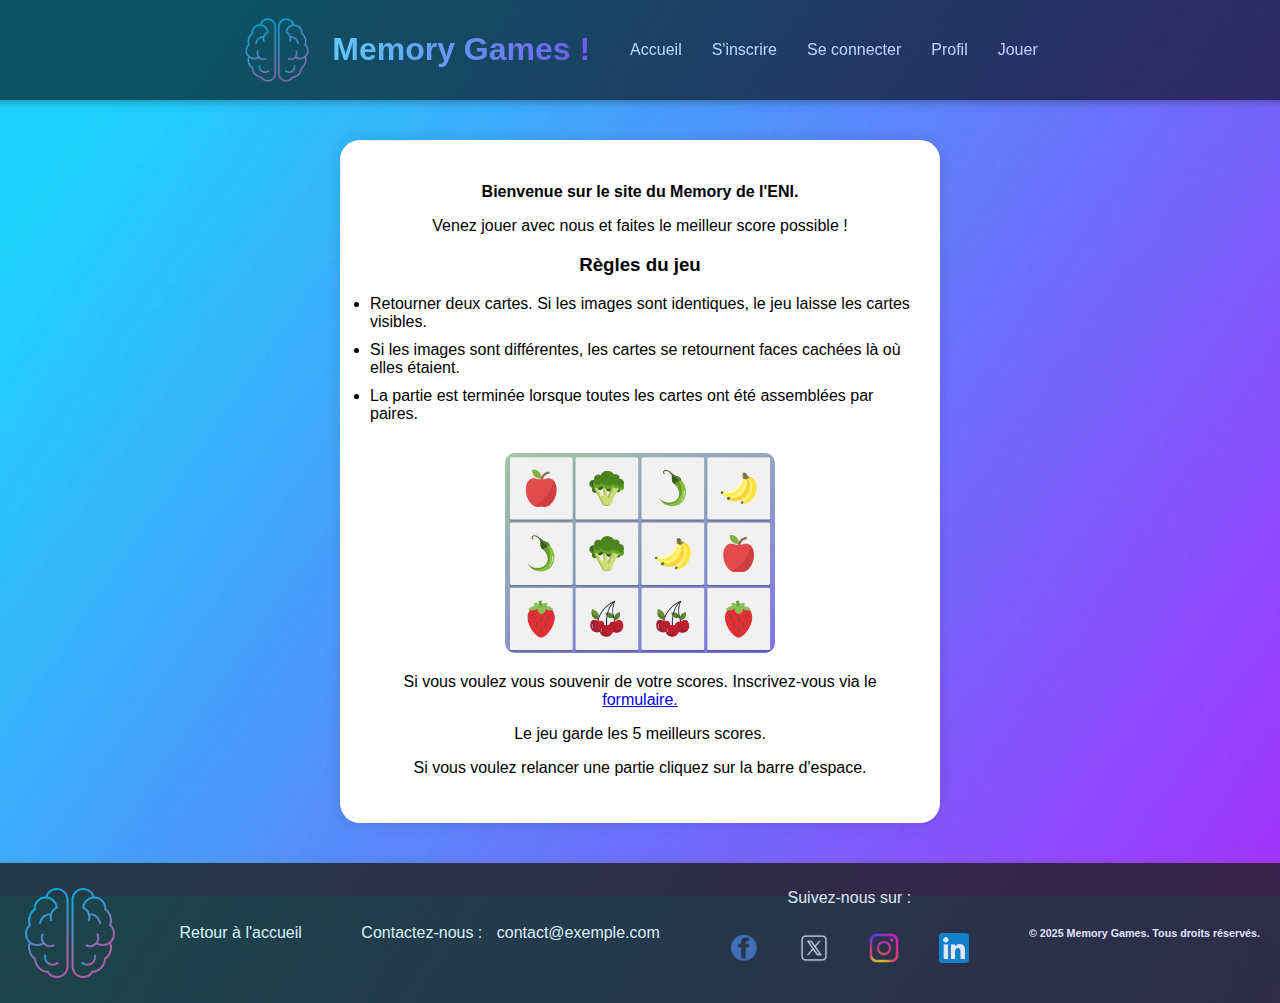
<file: index.html>
<!DOCTYPE html>
<html lang="fr">
  <head>
    <meta charset="UTF-8" />
    <meta name="viewport" content="width=device-width, initial-scale=1.0" />
    <link rel="stylesheet" href="style.css" />
    <script defer src="script.js"></script>
    <title>🎮 Memory Games - Accueil</title>
  </head>
  <body>
    <!-- HAUT DE PAGE -->
    <header class="site-header">
      <img
        src="ressources1/brain-logo.png"
        alt="logo brain"
        width="70px"
        height="70px"
      />
      <h1 class="titre">Memory Games !</h1>
      <nav class="menu">
        <ul class="menu-list">
          <li><a href="index.html" class="menu-link">Accueil</a></li>
          <li><a href="inscription.html" class="menu-link">S'inscrire</a></li>
          <li><a href="connexion.html" class="menu-link">Se connecter</a></li>
          <li><a href="profil.html" class="menu-link">Profil</a></li>
          <li><a href="jouer.html" class="menu-link">Jouer</a></li>
        </ul>
      </nav>
    </header>
    <!-- CENTRE DE PAGE -->
    <main class="main-content">
      <section class="bienvenue-section">
        <h2>Bienvenue sur le site du Memory de l'ENI.</h2>
        <p>Venez jouer avec nous et faites le meilleur score possible !</p>
        <h3>Règles du jeu</h3>
        <li>
          Retourner deux cartes. Si les images sont identiques, le jeu laisse
          les cartes visibles.
        </li>
        <li>
          Si les images sont différentes, les cartes se retournent faces cachées
          là où elles étaient.
        </li>
        <li>
          La partie est terminée lorsque toutes les cartes ont été assemblées
          par paires.
        </li>
        <img
          class="image-plateau"
          src="ressources1/memory-legume/memory_detail.png"
          alt="Exemple plateau Memory"
          width="270px"
          height="200px"
        />
        <p>
          Si vous voulez vous souvenir de votre scores. Inscrivez-vous via le
          <a href="inscription.html"> formulaire.</a>
        </p>
        <p>Le jeu garde les 5 meilleurs scores.</p>
        <p>Si vous voulez relancer une partie cliquez sur la barre d'espace.</p>
      </section>
    </main>
    <!-- BAS DE PAGE -->
    <footer>
      <div class="footer-container">
        <img
          src="ressources1/brain-logo.png"
          alt="logo brain"
          width="100px"
          height="100px"
        />
        <div class="home">
          <a href="index.html" class="link">Retour à l'accueil</a>
        </div>

        <div class="contact">
          <p>
            Contactez-nous :
            <a href="mailto:contact@exemple.com" class="link"
              >contact@exemple.com</a
            >
          </p>
        </div>

        <div class="social">
          <p>Suivez-nous sur :</p>
          <ul class="social-links">
            <li>
              <a href="" target="_blank" class="link"
                ><img
                  src="ressources1/facebook.png"
                  alt="Facebook"
                  width="30px"
                  height="30px"
              /></a>
            </li>
            <li>
              <a href="" target="_blank" class="link"
                ><img
                  src="ressources1/twitter.png"
                  alt="Twitter"
                  width="30px"
                  height="30px"
              /></a>
            </li>
            <li>
              <a href="" target="_blank" class="link"
                ><img
                  src="ressources1/instagram.png"
                  alt="Instagram"
                  width="30px"
                  height="30px"
              /></a>
            </li>
            <li>
              <a href="" target="_blank" class="link"
                ><img
                  src="ressources1/linkedIn.png"
                  alt="LinkedIn"
                  width="30px"
                  height="30px"
              /></a>
            </li>
          </ul>
        </div>

        <div class="copyright">
          <h6>&copy; 2025 Memory Games. Tous droits réservés.</h6>
        </div>
      </div>
    </footer>
  </body>
</html>
</file>
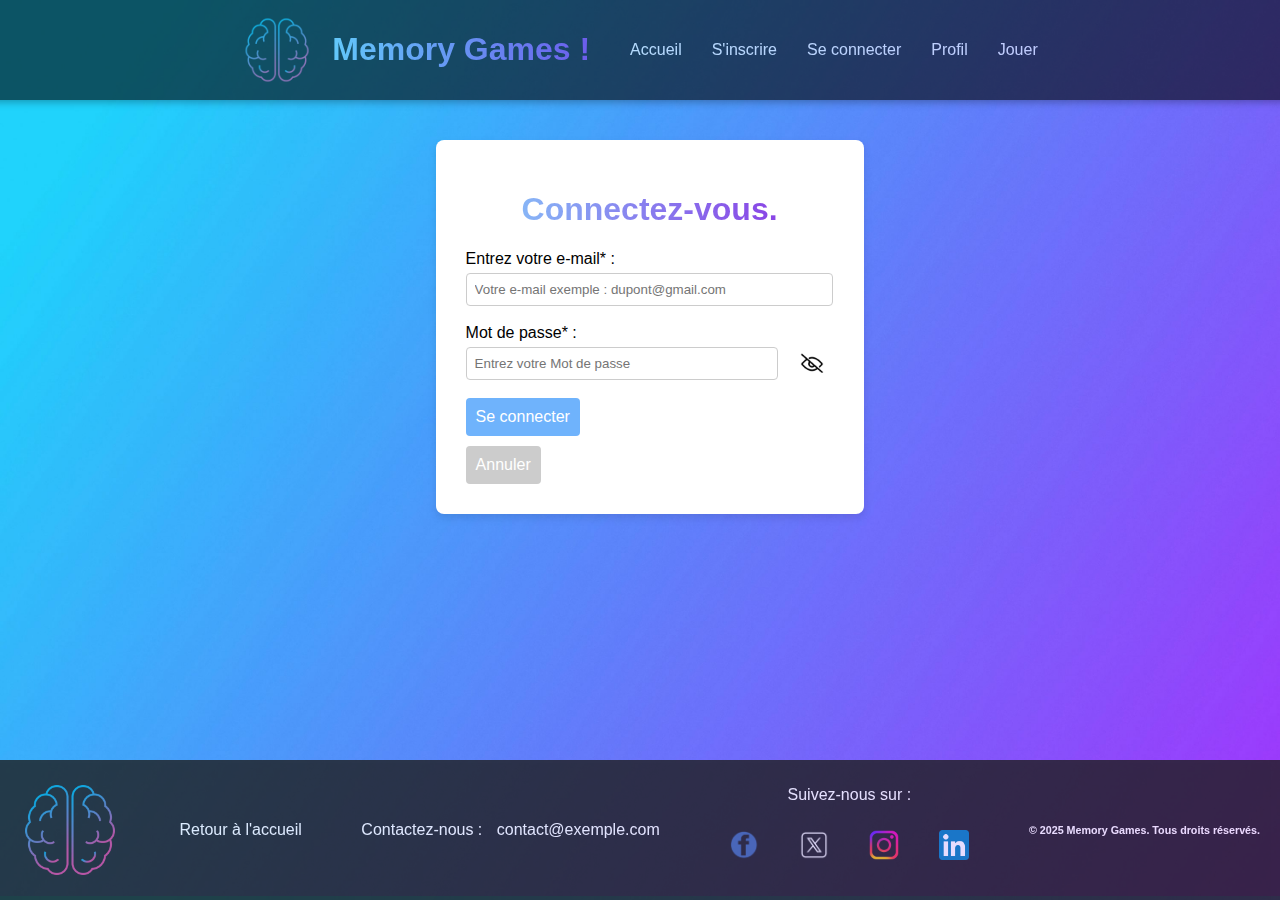
<file: connexion.html>
<!DOCTYPE html>
<html lang="fr">
  <head>
    <meta charset="UTF-8" />
    <meta name="viewport" content="width=device-width, initial-scale=1.0" />
    <link rel="stylesheet" href="style.css" />
    <script defer src="script.js"></script>
    <title>🎮 Memory Games - Connexion</title>
  </head>
  <body>
    <!-- HAUT DE PAGE -->
    <header class="site-header">
      <img
        src="ressources1/brain-logo.png"
        alt="logo brain"
        width="70px"
        height="70px"
      />
      <h1 class="titre">Memory Games !</h1>
      <nav class="menu">
        <ul class="menu-list">
          <li><a href="index.html" class="menu-link">Accueil</a></li>
          <li><a href="inscription.html" class="menu-link">S'inscrire</a></li>
          <li><a href="connexion.html" class="menu-link">Se connecter</a></li>
          <li><a href="profil.html" class="menu-link">Profil</a></li>
          <li><a href="jouer.html" class="menu-link">Jouer</a></li>
        </ul>
      </nav>
    </header>
    <main>
        <section>
          <div class="formulaire-connexion">
            <h1>Connectez-vous.</h1>
  
            <form action="" method="post">
              <div>
                <label for="nom">Entrez votre e-mail* :</label>
                <input
                  type="email"
                  id="email"
                  name="email"
                  placeholder="Votre e-mail exemple : dupont@gmail.com"
                  required
                />
              </div>
              <br>
              <div class="form-group">
                <label for="idMDP">Mot de passe* :</label>
              <div class="password-wrapper">
                <input
                  type="password"
                  name="mdp"
                  id="idMDP"
                  placeholder="Entrez votre Mot de passe"
                  required
                />
                <button type="button" id="btn-visibilite-password">
                  <img
                    src="ressources1/oeil-ferme.png"
                    alt="Icône oeil fermé"
                    id="oeil"
                    width="24"
                    height="24"
                  />
                </button>
              </div>
              <br>
              <div>
                <button class="btn-creation" type="submit">Se connecter</button>
              </div>
              <div>
                <button class="btn-reset" type="reset">Annuler</button>
              </div>
            </form>
          </div>
        </section>
      </main>
      <!-- BAS DE PAGE -->
    <footer>
      <div class="footer-container">
        <img
          src="ressources1/brain-logo.png"
          alt="logo brain"
          width="100px"
          height="100px"
        />
        <div class="home">
          <a href="index.html" class="link">Retour à l'accueil</a>
        </div>

        <div class="contact">
          <p>
            Contactez-nous :
            <a href="mailto:contact@exemple.com" class="link"
              >contact@exemple.com</a
            >
          </p>
        </div>

        <div class="social">
          <p>Suivez-nous sur :</p>
          <ul class="social-links">
            <li>
              <a href="" target="_blank" class="link"
                ><img
                  src="ressources1/facebook.png"
                  alt="Facebook"
                  width="30px"
                  height="30px"
              /></a>
            </li>
            <li>
              <a href="" target="_blank" class="link"
                ><img
                  src="ressources1/twitter.png"
                  alt="Twitter"
                  width="30px"
                  height="30px"
              /></a>
            </li>
            <li>
              <a href="" target="_blank" class="link"
                ><img
                  src="ressources1/instagram.png"
                  alt="Instagram"
                  width="30px"
                  height="30px"
              /></a>
            </li>
            <li>
              <a href="" target="_blank" class="link"
                ><img
                  src="ressources1/linkedIn.png"
                  alt="LinkedIn"
                  width="30px"
                  height="30px"
              /></a>
            </li>
          </ul>
        </div>

        <div class="copyright">
          <h6>&copy; 2025 Memory Games. Tous droits réservés.</h6>
        </div>
      </div>
    </footer>
    </body>
  </html>
</file>
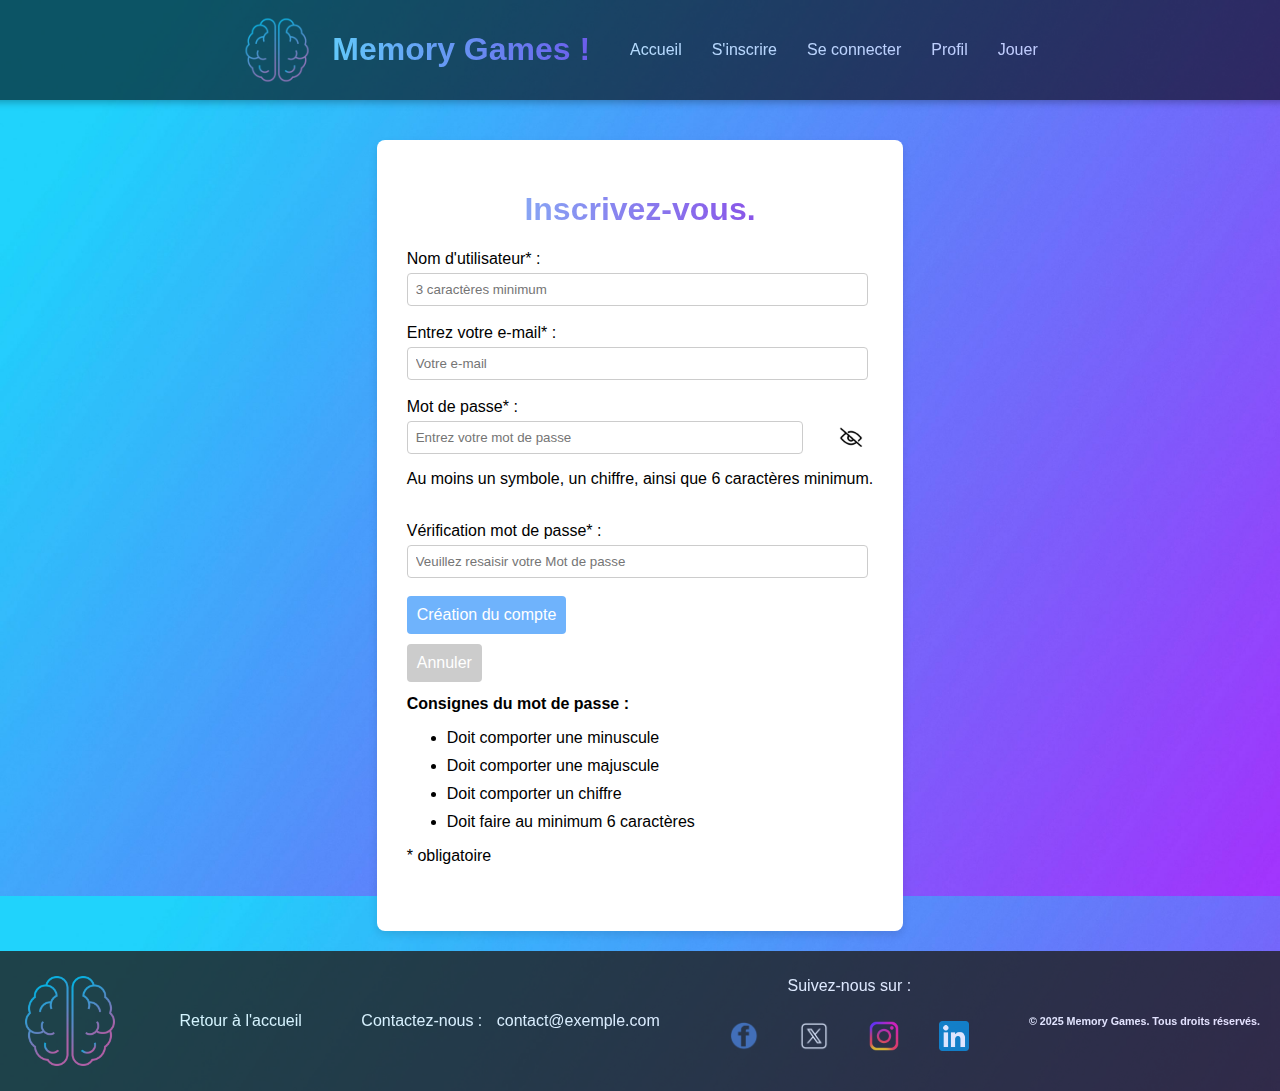
<file: inscription.html>
<!DOCTYPE html>
<html lang="fr">
  <head>
    <meta charset="UTF-8" />
    <meta name="viewport" content="width=device-width, initial-scale=1.0" />
    <link rel="stylesheet" href="style.css" />
    <title>🎮 Memory Games - Inscription</title>
  </head>
  <body>
    <!-- HAUT DE PAGE -->
    <header class="site-header">
      <img
        src="ressources1/brain-logo.png"
        alt="logo brain"
        width="70px"
        height="70px"
      />
      <h1 class="titre">Memory Games !</h1>
      <nav class="menu">
        <ul class="menu-list">
          <li><a href="index.html" class="menu-link">Accueil</a></li>
          <li><a href="inscription.html" class="menu-link">S'inscrire</a></li>
          <li><a href="connexion.html" class="menu-link">Se connecter</a></li>
          <li><a href="profil.html" class="menu-link">Profil</a></li>
          <li><a href="jouer.html" class="menu-link">Jouer</a></li>
        </ul>
      </nav>
    </header>
    <main>
      <section>
        <div class="formulaire-inscription">
          <h1>Inscrivez-vous.</h1>
    
          <form action="" method="post">
            <div>
              <label for="nom">Nom d'utilisateur* :</label>
              <input
                type="text"
                id="nom"
                name="nom"
                placeholder="3 caractères minimum"
                minlength="3"
                required
              />
            </div>
            <br />
            <div>
              <label for="email">Entrez votre e-mail* :</label>
              <input
                type="email"
                id="email"
                name="email"
                pattern="[a-z0-9._%+-]+@[a-z0-9.-]+\.[a-z]{2,}$"
                placeholder="Votre e-mail"
                required
              />
            </div>
            <br />
            <div class="form-group">
              <label for="idMDP">Mot de passe* :</label>
              <div class="password-wrapper">
                <input
                  type="password"
                  name="mdp"
                  id="idMDP"
                  placeholder="Entrez votre mot de passe"
                  required
                  pattern="^(?=.*[a-z])(?=.*[A-Z])(?=.*\d).{6,}$"
                  title="Le mot de passe doit contenir au moins 6 caractères, dont une lettre minuscule, une lettre majuscule et un chiffre."
                />
                <button type="button" id="btn-visibilite-password">
                  <img
                    src="ressources1/oeil-ferme.png"
                    alt="Icône oeil fermé"
                    id="oeil"
                    width="24"
                    height="24"
                  />
                </button>
              </div>
            </div>
    
            <p>
              Au moins un symbole, un chiffre, ainsi que 6 caractères minimum.
            </p>
            <br />
            <div class="form-group">
              <label for="idVMDP">Vérification mot de passe* :</label>
              <input
                type="password"
                name="vmdp"
                id="idVMDP"
                placeholder="Veuillez resaisir votre Mot de passe"
                required
              />
            </div>
            <br />
            <div>
              <button class="btn-creation" type="submit" id="creation-compte" disabled>Création du compte</button>
            </div>
            <div>
              <button class="btn-reset" type="reset">Annuler</button>
            </div>
          </form>
          <section class="infos">
            <h2>Consignes du mot de passe :</h2>
            <ul>
                <li id="minuscule">Doit comporter une minuscule</li>
                <li id="majuscule">Doit comporter une majuscule</li>
                <li id="chiffre">Doit comporter un chiffre</li>
                <li id="nbCaracteres">Doit faire au minimum 6 caractères</li>
            </ul>
        </section>
        <p>* obligatoire</p>
        </div>
      </section>
    </main>
    <!-- BAS DE PAGE -->
    <footer>
      <div class="footer-container">
        <img
          src="ressources1/brain-logo.png"
          alt="logo brain"
          width="100px"
          height="100px"
        />
        <div class="home">
          <a href="index.html" class="link">Retour à l'accueil</a>
        </div>

        <div class="contact">
          <p>
            Contactez-nous :
            <a href="mailto:contact@exemple.com" class="link"
              >contact@exemple.com</a
            >
          </p>
        </div>

        <div class="social">
          <p>Suivez-nous sur :</p>
          <ul class="social-links">
            <li>
              <a href="" target="_blank" class="link"
                ><img
                  src="ressources1/facebook.png"
                  alt="Facebook"
                  width="30px"
                  height="30px"
              /></a>
            </li>
            <li>
              <a href="" target="_blank" class="link"
                ><img
                  src="ressources1/twitter.png"
                  alt="Twitter"
                  width="30px"
                  height="30px"
              /></a>
            </li>
            <li>
              <a href="" target="_blank" class="link"
                ><img
                  src="ressources1/instagram.png"
                  alt="Instagram"
                  width="30px"
                  height="30px"
              /></a>
            </li>
            <li>
              <a href="" target="_blank" class="link"
                ><img
                  src="ressources1/linkedIn.png"
                  alt="LinkedIn"
                  width="30px"
                  height="30px"
              /></a>
            </li>
          </ul>
        </div>

        <div class="copyright">
          <h6>&copy; 2025 Memory Games. Tous droits réservés.</h6>
        </div>
      </div>
    </footer>
    <script src="script.js"></script>
  </body>
</html>
</file>
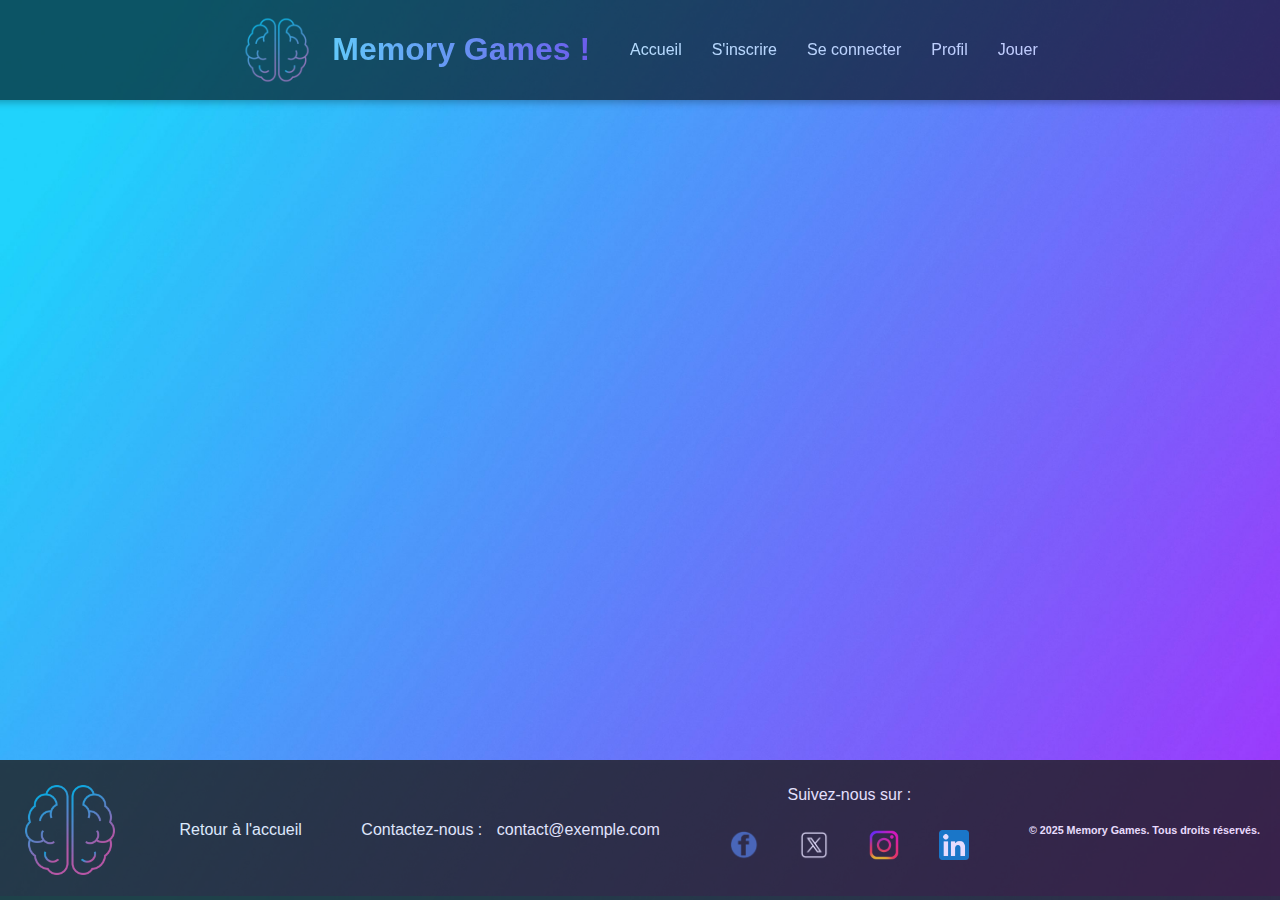
<file: jouer.html>
<!DOCTYPE html>
<html lang="fr">
  <head>
    <meta charset="UTF-8" />
    <meta name="viewport" content="width=device-width, initial-scale=1.0" />
    <link rel="stylesheet" href="style.css" />
    <script defer src="script.js"></script>
    <title>🎮 Memory Games - Jouer</title>
  </head>
  <body>
    <!-- HAUT DE PAGE -->
    <header class="site-header">
      <img
        src="ressources1/brain-logo.png"
        alt="logo brain"
        width="70px"
        height="70px"
      />
      <h1 class="titre">Memory Games !</h1>
      <nav class="menu">
        <ul class="menu-list">
          <li><a href="index.html" class="menu-link">Accueil</a></li>
          <li><a href="inscription.html" class="menu-link">S'inscrire</a></li>
          <li><a href="connexion.html" class="menu-link">Se connecter</a></li>
          <li><a href="profil.html" class="menu-link">Profil</a></li>
          <li><a href="jouer.html" class="menu-link">Jouer</a></li>
        </ul>
      </nav>
    </header>
    <main>

    </main>
    <!-- BAS DE PAGE -->
    <footer>
      <div class="footer-container">
        <img
          src="ressources1/brain-logo.png"
          alt="logo brain"
          width="100px"
          height="100px"
        />
        <div class="home">
          <a href="index.html" class="link">Retour à l'accueil</a>
        </div>

        <div class="contact">
          <p>
            Contactez-nous :
            <a href="mailto:contact@exemple.com" class="link"
              >contact@exemple.com</a
            >
          </p>
        </div>

        <div class="social">
          <p>Suivez-nous sur :</p>
          <ul class="social-links">
            <li>
              <a href="" target="_blank" class="link"
                ><img
                  src="ressources1/facebook.png"
                  alt="Facebook"
                  width="30px"
                  height="30px"
              /></a>
            </li>
            <li>
              <a href="" target="_blank" class="link"
                ><img
                  src="ressources1/twitter.png"
                  alt="Twitter"
                  width="30px"
                  height="30px"
              /></a>
            </li>
            <li>
              <a href="" target="_blank" class="link"
                ><img
                  src="ressources1/instagram.png"
                  alt="Instagram"
                  width="30px"
                  height="30px"
              /></a>
            </li>
            <li>
              <a href="" target="_blank" class="link"
                ><img
                  src="ressources1/linkedIn.png"
                  alt="LinkedIn"
                  width="30px"
                  height="30px"
              /></a>
            </li>
          </ul>
        </div>

        <div class="copyright">
          <h6>&copy; 2025 Memory Games. Tous droits réservés.</h6>
        </div>
      </div>
    </footer>
  </body>
</html>
</file>
<file: style.css>
/*--------------------------------------------------------------------------ANIMATIONS--------------------------------------------------------------------------*/

h1 {
    font-weight: bold;
    background: linear-gradient(90deg, #87CEFA, #8A2BE2, #87CEFA);
    background-size: 200% auto;
    color: transparent;
    background-clip: text;
    -webkit-background-clip: text;
    animation: gradientMove 5s linear infinite;
  }

  @keyframes gradientMove {
    0% {
      background-position: 0% center;
    }
    100% {
      background-position: 200% center;
    }
  }

/*--------------------------------------------------------------------------HAUT DE PAGE--------------------------------------------------------------------------*/

header {
    opacity: 0.6;
    color: white;
    width: 100%; /* Prend toute la largeur de la page */
    background-color: #000000;
    padding: 10px 20px; /* Espacement interne (padding) autour du contenu */
    display: flex; /* Utilisation de Flexbox pour aligner les éléments */
    align-items: center; /* Centrage vertical des éléments */
    justify-content: center; /* Centrage horizontal des éléments */
    box-shadow: 0 2px 8px rgba(0, 0, 0, 0.5);
    position: sticky; /* Le header reste visible en haut lors du scroll */
    top: 0; /* Position sticky en haut de la page */
    z-index: 100; /* Le header reste au-dessus des autres éléments */
}

/* Style du menu (barre de navigation) */
.menu {
    display: flex; /* Flexbox pour un alignement horizontal */
    justify-content: center; /* Centrage horizontal des éléments du menu */
    align-items: center; /* Centrage vertical des éléments du menu */
}

.menu-list {
    display: flex; /* Les éléments de la liste sont alignés horizontalement */
    list-style: none; /* Suppression des puces de la liste */
    gap: 30px; /* Espace entre les éléments de la liste */
}

/* Style des liens du menu */
.menu-link {
    color: white;
    text-decoration: none; /* Suppression du soulignement des liens */
    transition: all 0.3s ease; /* Transition de la couleur lors du survol */
}

.titre {
    margin-left: 20px; /* Espacement à gauche */
    transition: color 0.3s ease; /* Transition de couleur lors du survol */
}

/* Effet de survol des liens de menu */
.menu-link:hover {
    color: white; /* Change la couleur en bleu-violet lors du survol */
    background-color: rgb(191, 124, 253);
    padding: 10px 20px 10px 20px;
    border-radius: 5px;
    transition-duration: 0.4s;
}

/*--------------------------------------------------------------------------CENTRE DE PAGE D'ACCUEIL--------------------------------------------------------------------------*/

/* Section principale (le corps de la page) */
main {
    flex-grow: 1; /* Permet au main de prendre l'espace restant disponible */
}

/* Style global du body (page entière) */
body {
    background-image: url(ressources1/image-fond.jpg);
    background-size: 100%;
    margin: 0; /* Suppression des marges par défaut */
    padding: 0; /* Suppression des espacements par défaut */
    font-family: system-ui, -apple-system, BlinkMacSystemFont, 'Segoe UI', Roboto, Oxygen, Ubuntu, Cantarell, 'Open Sans', 'Helvetica Neue', sans-serif; /* Police de caractères */
    background-color: #f5f5f5; /* Couleur de fond claire */
    display: flex; /* Flexbox pour un alignement facile */
    flex-direction: column; /* Alignement des éléments en colonne */
    align-items: center; /* Centrage des éléments horizontalement */
    min-height: 100vh; /* La hauteur minimale est 100% de la hauteur de la fenêtre */
}

h2{
    font-size: 1em;
}

/* Contenu principal de la page */
.main-content {
    background-color: #ffffff; /* Fond blanc */
    padding: 30px; /* Espacement interne */
    border-radius: 20px; /* Coins arrondis */
    box-shadow: 0 0 15px rgba(0, 0, 0, 0.1); /* Ombre légère autour du bloc */
    width: 90%; /* Prend 90% de la largeur de l'écran */
    max-width: 600px; /* Largeur maximale de 600px */
    margin: 40px 0; /* Espacement au-dessus et en dessous du bloc */
    box-sizing: border-box; /* Inclut le padding dans la largeur totale */
}

/* Section de bienvenue ou d'introduction */
.bienvenue-section {
    text-align: center; /* Centrage du texte */
}

/* Style de l'image (par exemple, une image de plateau de jeu) */
.image-plateau {
    margin-top: 20px; /* Espacement au-dessus de l'image */
    border-radius: 10px; /* Coins arrondis */
}

/* Style des éléments de liste */
li {
    text-align: left; /* Alignement du texte à gauche */
    margin: 10px 0; /* Espacement vertical entre les éléments de liste */
}

/*--------------------------------------------------------------------------FORMULAIRE D'INSCRIPTION--------------------------------------------------------------------------*/

/* Body et html pour assurer la pleine hauteur */
body, html {
    margin: 0;
    height: 100%;
    font-family: Arial, sans-serif; /* Police sans-serif */
}

/* Style principal du formulaire */
main {
    justify-content: center; /* Centre le formulaire horizontalement */
    align-items: center; /* Centre le formulaire verticalement */
    padding: 20px; /* Espacement interne */
}

#idMDP{
    width: 85%;
}

.password-wrapper {
    position: relative;
    display: flex;
    align-items: center;
  }
  
  .password-wrapper input {
    width: 100%;
    padding-right: 40px; /* espace pour le bouton */
    box-sizing: border-box;
  }
  
  #btn-visibilite-password {
    position: absolute;
    right: 10px;
    background: none;
    border: none;
    padding: 0;
    cursor: pointer;
    margin-top: 10px;
  }

.formulaire-inscription {
    background-color: #ffffff;
    padding: 30px 30px 50px 30px; /* Haut, droite, bas, gauche */
    border-radius: 8px;
    box-shadow: 0 4px 8px rgba(0, 0, 0, 0.1);
    margin-top: 20px;
    box-sizing: border-box;
}

/* Style des titres */
h1 {
    text-align: center; /* Centrage du titre */
}

/* Formulaire avec les champs */
form {
    display: flex; /* Flexbox pour l'alignement */
    flex-direction: column; /* Aligne les champs en colonne */
}

/* Style des champs de saisie */
input {
    width: 95%; /* Les champs prennent toute la largeur disponible */
    padding: 8px; /* Espacement interne des champs */
    margin-top: 5px; /* Espacement au-dessus des champs */
    border: 1px solid #ccc; /* Bordure grise autour des champs */
    border-radius: 4px; /* Coins arrondis des champs */
}

/* Style des boutons */
.btn-creation  {
    margin-bottom: 10px;
    padding: 10px; /* Espacement interne des boutons */
    border: none; /* Pas de bordure */
    border-radius: 4px; /* Coins arrondis des boutons */
    background-color: #6fb3fc; /* Couleur de fond bleue claire */
    color: white; /* Texte en blanc */
    font-size: 16px; /* Taille de la police */
    cursor: pointer; /* Curseur en forme de main pour le bouton */
}

/* Effet de survol du bouton principal */
.btn-creation:hover {
    background-color: #007bff; /* Couleur bleue plus foncée lors du survol */
}

/* Style du bouton de réinitialisation */
.btn-reset{
    background-color: #ccc; /* Fond gris pour le bouton reset */
    padding: 10px; /* Espacement interne des boutons */
    border: none; /* Pas de bordure */
    border-radius: 4px; /* Coins arrondis des boutons */
    color: white; /* Texte en blanc */
    font-size: 16px; /* Taille de la police */
    cursor: pointer; /* Curseur en forme de main pour le bouton */
}

/* Effet de survol du bouton de réinitialisation */
.btn-reset:hover {
    background-color: #ff1e00; /* Couleur rouge lors du survol */
}

/*--------------------------------------------------------------------------FORMULAIRE CONNEXION--------------------------------------------------------------------------*/

/* Style pour le formulaire de connexion */
.formulaire-connexion {
    background-color: #ffffff; /* Fond gris clair */
    padding: 30px; /* Espacement interne */
    border-radius: 8px; /* Coins arrondis */
    box-shadow: 0 4px 8px rgba(0, 0, 0, 0.1); /* Ombre légère autour du formulaire */
    width: 90%; /* Prend 90% de la largeur de l'écran */
    max-width: 500px; /* Largeur maximale de 500px */
    margin-top: 20px; /* Espacement au-dessus du formulaire */
}

/*--------------------------------------------------------------------------FORMULAIRE PROFIL--------------------------------------------------------------------------*/

/* Style du bouton profil */
.btn-choix {
    margin-top: 20px;
    padding: 10px; /* Espacement interne des boutons */
    border: none; /* Pas de bordure */
    border-radius: 4px; /* Coins arrondis des boutons */
    background-color: #6fb3fc; /* Couleur de fond bleue claire */
    color: white; /* Texte en blanc */
    font-size: 16px; /* Taille de la police */
    cursor: pointer; /* Curseur en forme de main pour le bouton */
}

/* Effet de survol du bouton principal */
.btn-choix:hover {
    background-color: #007bff; /* Couleur bleue plus foncée lors du survol */
}

/* Image dans le profil */
#memoryImage {
    margin-top: 20px; /* Espacement au-dessus de l'image */
}

#memorySelect{
    border: none;
    padding: 5px;
    border: solid rgb(204, 204, 204) 1px;
    border-radius: 5px;
}

#tailleMemory{
    border: none;
    padding: 5px;
    border: solid rgb(204, 204, 204) 1px;
    border-radius: 5px;
}

/*--------------------------------------------------------------------------BAS DE PAGE--------------------------------------------------------------------------*/

/* Style du footer */
footer {
    opacity: 0.8;
    color: white; /* Texte en blanc */
    background-color: #1e1e1e; /* Fond sombre */
    width: 100%; /* Prend toute la largeur de la page */
    list-style: none; /* Pas de puces dans les listes */
    display: flex; /* Utilisation de Flexbox pour aligner les éléments */
    justify-content: center; /* Centre les éléments horizontalement */
    align-items: center; /* Centre les éléments verticalement */
    padding: 10px 0; /* Espacement vertical */
}

/* Style des liens du footer */
.link {
    color: white; /* Liens en blanc */
    text-decoration: none; /* Pas de soulignement */
    transition: color 0.3s ease; /* Transition de la couleur lors du survol */
    margin: 0 10px; /* Espacement horizontal entre les liens */
}

/* Effet de survol des liens du footer */
.link:hover {
    color: blueviolet; /* Change la couleur en bleu-violet au survol */
}

/* Liste des liens sociaux */
.social-links {
    list-style: none; /* Pas de puces */
    padding: 0; /* Pas de padding */
    display: flex; /* Aligne les éléments horizontalement */
    gap: 20px; /* Espacement entre les liens */
}

/* Conteneur du footer */
.footer-container {
    margin-left: 20px;
    margin-right: 20px;
    display: flex; /* Utilise Flexbox */
    justify-content: space-between; /* Centre les éléments horizontalement */
    align-items: center; /* Centre les éléments verticalement */
    width: 100%; /* Prend toute la largeur */
}

.social p {
    text-align: center;
  }


/*--------------------------------------------------------------------------RESPONSIVE--------------------------------------------------------------------------*/
/* Pour les écrans de téléphone */
@media (max-width: 768px) {
    header {
        padding: 10px 10px; /* Moins d'espacement sur les petits écrans */
    }

    .menu-list {
        flex-direction: column; /* Le menu devient vertical sur petits écrans */
        gap: 10px; /* Réduit l'espacement entre les liens */
    }

    .footer-container {
        flex-direction: column; /* Le footer devient vertical sur petits écrans */
        align-items: center;
    }

    .main-content {
        width: 95%; /* Réduit la largeur du contenu principal */
        margin: 20px 0;
    }

    .formulaire-inscription {
        padding: 30px; /* Moins d'espacement dans le formulaire */
        max-width: 100%; /* La largeur du formulaire est 100% */
    }

    .social-links {
        flex-direction: column; /* Les liens sociaux deviennent verticaux */
        gap: 10px; /* Réduit l'espacement entre les liens sociaux */
    }
    
    /* Ajustement pour les petits écrans */
    .formulaire-inscription {
        width: 100%; /* 100% de la largeur de l'écran sur mobile */
        max-width: 400px; /* Largeur maximale réduite sur mobile */
    }

    .main-content {
        width: 100%; /* Le contenu prend toute la largeur de l'écran */
        max-width: none; /* Pas de largeur maximale */
        padding: 20px; /* Padding réduit */
    }
}
</file>
